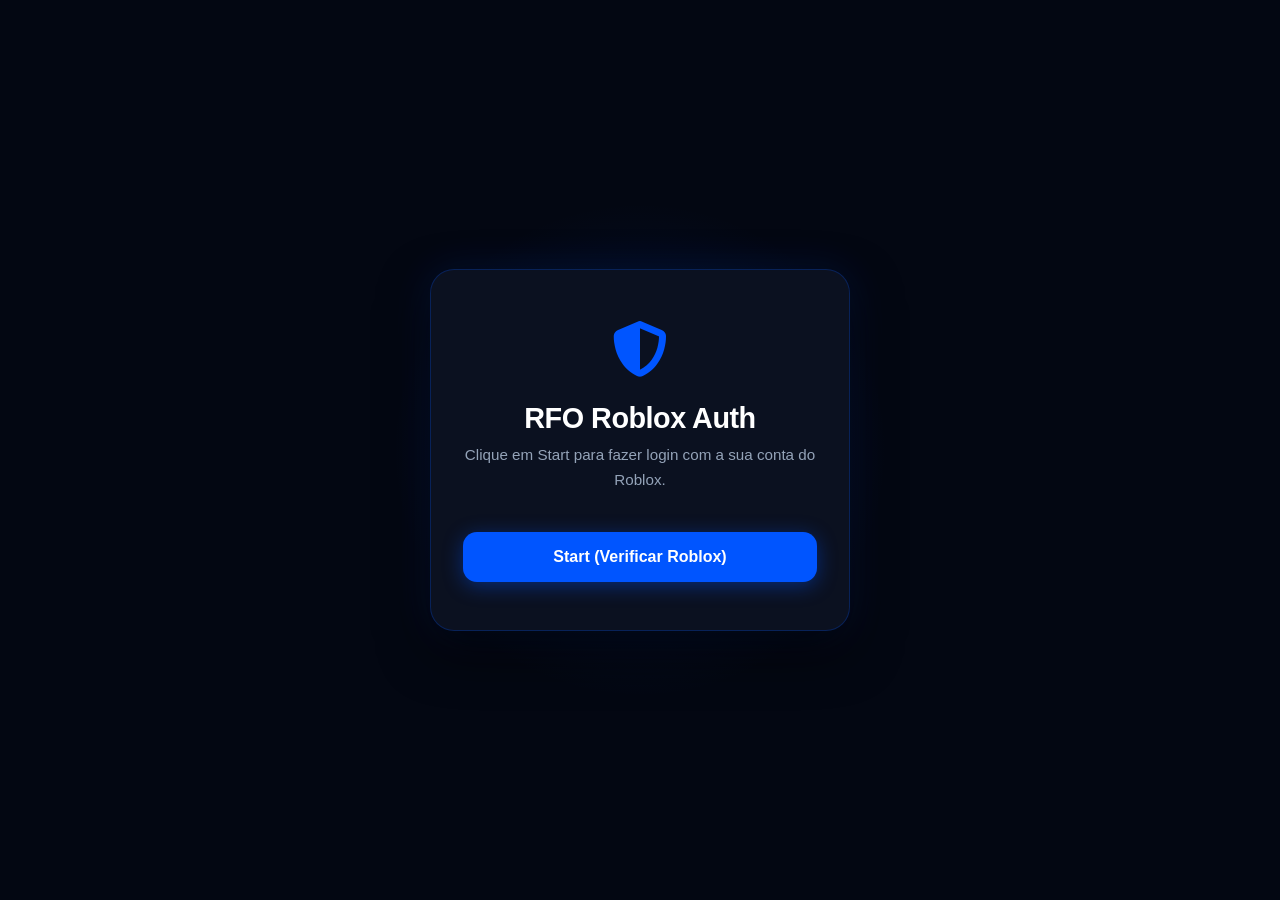
<file: index.html>
<!DOCTYPE html>
<html lang="pt-BR">
<head>
    <meta charset="UTF-8">
    <meta name="viewport" content="width=device-width, initial-scale=1.0">
    <title>Verificação Roblox - RFO</title>
    <link rel="stylesheet" href="https://cdnjs.cloudflare.com/ajax/libs/font-awesome/6.4.0/css/all.min.css">
    <style>
        :root {
            --bg-deep: #030712;
            --bg-card: #0b1120;
            --primary-blue: #0055ff;
            --accent-blue: #3b82f6;
            --text-main: #f8fafc;
            --text-muted: #94a3b8;
            --border-color: rgba(0, 85, 255, 0.25);
        }

        * {
            margin: 0;
            padding: 0;
            box-sizing: border-box;
            font-family: 'Inter', -apple-system, BlinkMacSystemFont, "Segoe UI", Roboto, sans-serif;
        }

        body {
            background-color: var(--bg-deep);
            color: var(--text-main);
            min-height: 100vh;
            display: flex;
            align-items: center;
            justify-content: center;
            padding: 1rem;
            overflow: hidden;
            position: relative;
        }

        body::before {
            content: '';
            position: absolute;
            width: 500px;
            height: 500px;
            background: radial-gradient(circle, rgba(0, 85, 255, 0.15) 0%, rgba(3, 7, 18, 0) 70%);
            top: 50%;
            left: 50%;
            transform: translate(-50%, -50%);
            z-index: -1;
            animation: pulseGlow 6s ease-in-out infinite;
        }

        @keyframes pulseGlow {
            0%, 100% { transform: translate(-50%, -50%) scale(1); opacity: 0.8; }
            50% { transform: translate(-50%, -50%) scale(1.2); opacity: 1; }
        }

        .auth-card {
            background: var(--bg-card);
            border: 1px solid var(--border-color);
            border-radius: 24px;
            padding: 3rem 2rem;
            width: 100%;
            max-width: 420px;
            text-align: center;
            box-shadow: 0 20px 50px rgba(0, 0, 0, 0.6), 0 0 40px rgba(0, 85, 255, 0.15);
            animation: fadeInCard 0.8s cubic-bezier(0.16, 1, 0.3, 1) forwards;
            backdrop-filter: blur(10px);
        }

        @keyframes fadeInCard {
            from { opacity: 0; transform: translateY(20px) scale(0.95); }
            to { opacity: 1; transform: translateY(0) scale(1); }
        }

        .logo-icon {
            font-size: 3.5rem;
            color: var(--primary-blue);
            margin-bottom: 1.2rem;
            animation: bounceIcon 3s ease-in-out infinite;
        }

        @keyframes bounceIcon {
            0%, 100% { transform: translateY(0); }
            50% { transform: translateY(-8px); }
        }

        h1 {
            font-size: 1.8rem;
            font-weight: 900;
            margin-bottom: 0.5rem;
            color: #fff;
            letter-spacing: -0.5px;
        }

        p {
            color: var(--text-muted);
            font-size: 0.95rem;
            margin-bottom: 2.5rem;
            line-height: 1.6;
        }

        .btn-start {
            display: block;
            width: 100%;
            background: var(--primary-blue);
            color: #fff;
            padding: 1rem;
            border-radius: 14px;
            text-decoration: none;
            font-weight: 700;
            font-size: 1rem;
            border: none;
            cursor: pointer;
            transition: all 0.3s cubic-bezier(0.4, 0, 0.2, 1);
            box-shadow: 0 4px 20px rgba(0, 85, 255, 0.4);
        }

        .btn-start:hover {
            background: var(--accent-blue);
            transform: translateY(-3px);
            box-shadow: 0 8px 25px rgba(0, 85, 255, 0.6);
        }
    </style>
</head>
<body>

    <div class="auth-card">
        <div class="logo-icon"><i class="fa-solid fa-shield-halved"></i></div>
        <h1>RFO Roblox Auth</h1>
        <p id="statusText">Conecte sua conta oficial do Roblox para liberar o acesso ao sistema da liga.</p>
        
        <button class="btn-start" id="startBtn" onclick="handleRobloxAuth()">Start</button>
    </div>

    <script>
        // SEU CLIENT ID DO ROBLOX INSERIDO AQUI
        const ROBLOX_CLIENT_ID = "8591019059703884174"; 
        const REDIRECT_URI = window.location.origin + window.location.pathname;

        window.addEventListener('DOMContentLoaded', () => {
            handleOAuthCallback();
            checkVerificationStatus();
        });

        function handleOAuthCallback() {
            const urlParams = new URLSearchParams(window.location.search);
            const code = urlParams.get('code');

            if (code) {
                localStorage.setItem('rfo_roblox_verified', 'true');
                localStorage.setItem('rfo_roblox_code', code);
                window.history.replaceState({}, document.title, window.location.pathname);
                window.location.href = "home.html";
            }
        }

        function checkVerificationStatus() {
            const isVerified = localStorage.getItem('rfo_roblox_verified') === 'true';
            const btn = document.getElementById('startBtn');
            const statusText = document.getElementById('statusText');

            if (isVerified) {
                statusText.innerText = "Sua conta do Roblox já está verificada! Clique em Start para entrar no painel.";
                btn.innerText = "Start (Entrar)";
            } else {
                statusText.innerText = "Clique em Start para fazer login com a sua conta do Roblox.";
                btn.innerText = "Start (Verificar Roblox)";
            }
        }

        function handleRobloxAuth() {
            const isVerified = localStorage.getItem('rfo_roblox_verified') === 'true';

            if (isVerified) {
                window.location.href = "home.html";
            } else {
                // Redirecionamento oficial para o OAuth do Roblox
                const robloxOAuthUrl = `https://apis.roblox.com/oauth/v1/authorize?client_id=${ROBLOX_CLIENT_ID}&redirect_uri=${encodeURIComponent(REDIRECT_URI)}&response_type=code&scope=openid+profile`;
                window.location.href = robloxOAuthUrl;
            }
        }
    </script>
</body>
</html>
</file>
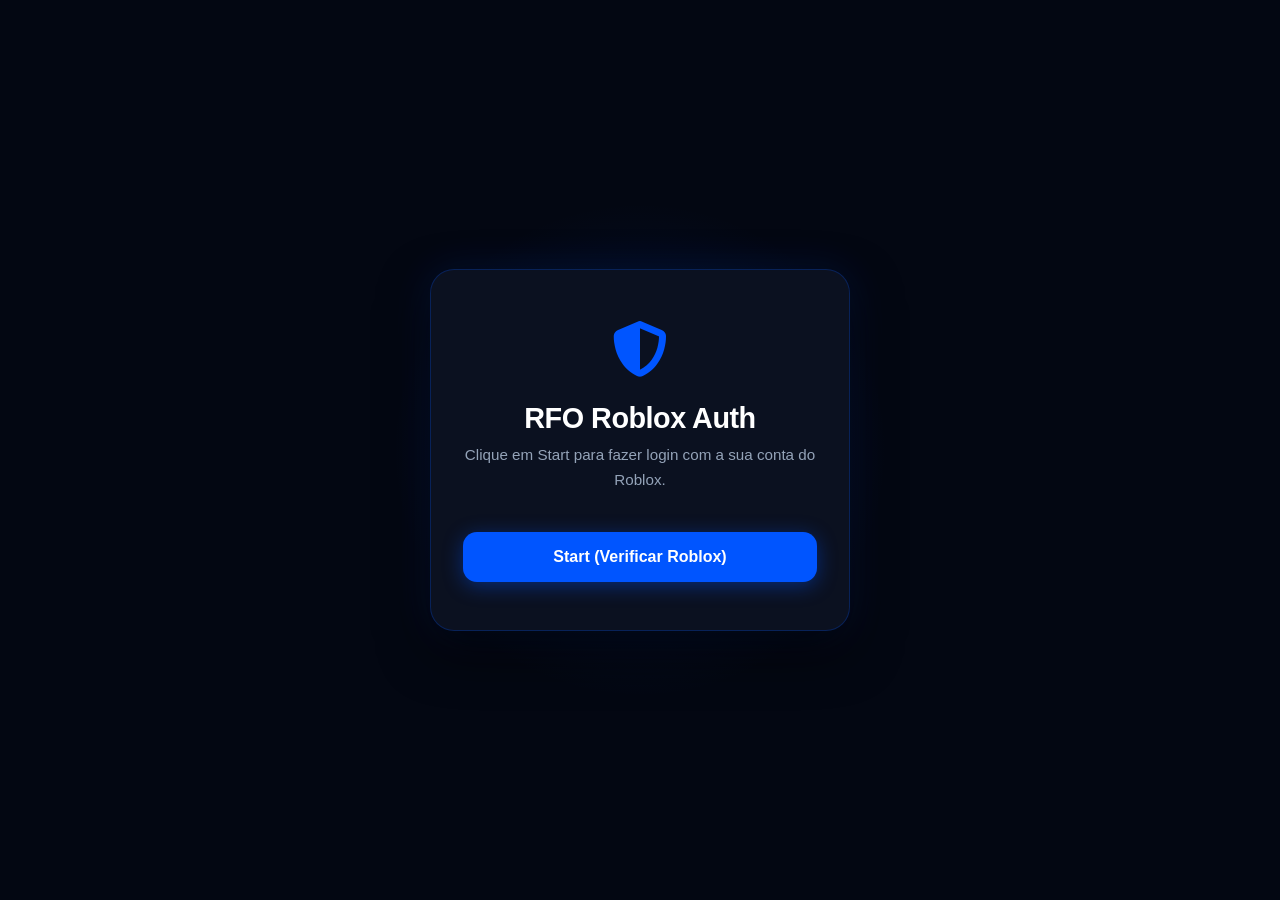
<file: admin.html>
<!DOCTYPE html>
<html lang="pt-BR">
<head>
    <meta charset="UTF-8">
    <meta name="viewport" content="width=device-width, initial-scale=1.0">
    <title>Painel Admin - RFO</title>
    <link rel="stylesheet" href="https://cdnjs.cloudflare.com/ajax/libs/font-awesome/6.4.0/css/all.min.css">
    <style>
        :root {
            --bg-deep: #030712;
            --bg-card: #0b1120;
            --primary-blue: #0055ff;
            --accent-blue: #3b82f6;
            --text-main: #f8fafc;
            --text-muted: #94a3b8;
            --border-color: rgba(0, 85, 255, 0.25);
        }

        * {
            margin: 0;
            padding: 0;
            box-sizing: border-box;
            font-family: 'Inter', -apple-system, BlinkMacSystemFont, "Segoe UI", Roboto, sans-serif;
        }

        body {
            background-color: var(--bg-deep);
            color: var(--text-main);
            min-height: 100vh;
            display: flex;
            flex-direction: column;
            animation: fadeInBody 0.4s ease-in-out;
        }

        @keyframes fadeInBody { from { opacity: 0; } to { opacity: 1; } }

        header {
            background: var(--bg-card);
            border-bottom: 1px solid var(--border-color);
            padding: 1rem 1.5rem;
            display: flex;
            justify-content: space-between;
            align-items: center;
        }

        .logo { font-size: 1.2rem; font-weight: 900; color: #fff; display: flex; align-items: center; gap: 8px; }
        .logo i { color: var(--primary-blue); }

        .btn-back {
            background: transparent;
            border: 1px solid var(--border-color);
            color: var(--text-main);
            padding: 0.5rem 0.8rem;
            border-radius: 8px;
            cursor: pointer;
            text-decoration: none;
            font-size: 0.9rem;
            transition: 0.2s;
        }
        .btn-back:hover { background: rgba(0, 85, 255, 0.15); }

        main {
            flex: 1;
            padding: 2.5rem 1.5rem;
            max-width: 750px;
            margin: 0 auto;
            width: 100%;
            display: flex;
            flex-direction: column;
            gap: 2rem;
        }

        .card {
            background: var(--bg-card);
            border: 1px solid var(--border-color);
            border-radius: 20px;
            padding: 2.5rem 2rem;
            box-shadow: 0 0 40px rgba(0, 85, 255, 0.15);
            animation: slideUp 0.5s cubic-bezier(0.16, 1, 0.3, 1) forwards;
        }

        @keyframes slideUp {
            from { opacity: 0; transform: translateY(20px); }
            to { opacity: 1; transform: translateY(0); }
        }

        h1 { font-size: 1.8rem; font-weight: 900; margin-bottom: 0.5rem; color: #fff; }
        h2 { font-size: 1.3rem; font-weight: 700; margin-bottom: 1rem; color: #fff; display: flex; align-items: center; gap: 8px; }
        p { color: var(--text-muted); font-size: 0.9rem; margin-bottom: 2rem; }

        .form-group { margin-bottom: 1.2rem; }

        label {
            display: block;
            font-size: 0.8rem;
            color: var(--text-muted);
            text-transform: uppercase;
            letter-spacing: 1px;
            margin-bottom: 0.5rem;
            font-weight: 700;
        }

        textarea {
            width: 100%;
            height: 180px;
            padding: 1rem;
            background: rgba(255, 255, 255, 0.03);
            border: 1px solid var(--border-color);
            border-radius: 10px;
            color: #fff;
            font-size: 0.85rem;
            font-family: monospace;
            resize: vertical;
            transition: 0.2s;
        }

        textarea:focus {
            outline: none;
            border-color: var(--accent-blue);
            box-shadow: 0 0 10px rgba(0, 85, 255, 0.3);
        }

        .btn-submit {
            display: block;
            width: 100%;
            background: var(--primary-blue);
            color: #fff;
            padding: 1rem;
            border-radius: 12px;
            font-weight: 700;
            font-size: 1rem;
            border: none;
            cursor: pointer;
            margin-top: 1rem;
            transition: 0.3s;
            box-shadow: 0 4px 20px rgba(0, 85, 255, 0.4);
        }

        .btn-submit:hover {
            background: var(--accent-blue);
            transform: translateY(-2px);
            box-shadow: 0 8px 25px rgba(0, 85, 255, 0.6);
        }

        .manage-list {
            display: flex;
            flex-direction: column;
            gap: 0.8rem;
        }

        .manage-item {
            background: rgba(255, 255, 255, 0.02);
            border: 1px solid var(--border-color);
            padding: 1rem;
            border-radius: 12px;
            display: flex;
            justify-content: space-between;
            align-items: center;
        }

        .match-info b { color: #fff; font-size: 0.95rem; }
        .match-info span { display: block; font-size: 0.8rem; color: var(--text-muted); margin-top: 2px; }

        .btn-delete {
            background: rgba(239, 68, 68, 0.15);
            color: #ef4444;
            border: 1px solid rgba(239, 68, 68, 0.3);
            padding: 0.5rem 0.8rem;
            border-radius: 8px;
            cursor: pointer;
            font-weight: 600;
            font-size: 0.85rem;
            transition: 0.2s;
        }

        .btn-delete:hover { background: #ef4444; color: #fff; }
    </style>
</head>
<body>

    <header>
        <div class="logo"><i class="fa-solid fa-lock"></i> RFO Admin</div>
        <a href="home.html" class="btn-back"><i class="fa-solid fa-arrow-left"></i> Voltar</a>
    </header>

    <main>
        <div class="card">
            <h1>Importar Modelo do Discord</h1>
            <p>Cole o modelo completo. Agora o parser captura os times com precisão direta.</p>

            <div class="form-group">
                <label>Modelo Bruto (Texto do Discord)</label>
                <textarea id="discordModelInput" placeholder="> # <:RFO:123> **RFO GW3**&#10;<:PL2:123> | R3 | <:CHE:123> CHE ⚔️ LIV <:LIV:123> <t:1787695200:F>"></textarea>
            </div>

            <button class="btn-submit" onclick="importDiscordModel()">Processar e Importar Partidas</button>
        </div>

        <div class="card">
            <h2><i class="fa-solid fa-pen-to-square"></i> Partidas Cadastradas</h2>
            <p>Visualize ou remova partidas já importadas.</p>
            <div class="manage-list" id="manageMatchesList"></div>
        </div>
    </main>

    <script>
        window.addEventListener('DOMContentLoaded', () => {
            if (localStorage.getItem('rfo_roblox_verified') !== 'true') {
                window.location.href = "index.html";
                return;
            }
            renderManageList();
        });

        function cleanString(str) {
            // Remove emojis customizados do Discord (<:NOME:ID>)
            let cleaned = str.replace(/<:[a-zA-Z0-9_]+:\d+>/g, '');
            // Deixa apenas letras maiúsculas
            cleaned = cleaned.replace(/[^a-zA-Z]/g, '').toUpperCase();
            return cleaned;
        }

        function importDiscordModel() {
            const rawText = document.getElementById('discordModelInput').value;
            if (!rawText.trim()) {
                alert("Cole o modelo do Discord na caixa de texto!");
                return;
            }

            const lines = rawText.split('\n');
            let currentLeague = "RFO Geral";
            let importedCount = 0;

            let matches = JSON.parse(localStorage.getItem('rfo_matches')) || [];

            for (let line of lines) {
                line = line.trim();
                if (!line) continue;

                // 1. Identifica o campeonato (ex: **RFO GW3**)
                if (line.includes('**')) {
                    const matchLeagueName = line.match(/\*\*(.*?)\*\*/);
                    if (matchLeagueName && matchLeagueName[1]) {
                        currentLeague = matchLeagueName[1].trim();
                        continue;
                    }
                }

                // 2. Se a linha contém a espada ⚔️, é uma partida
                if (line.includes('⚔️')) {
                    // Extrai o Round (ex: R3, R1)
                    const roundMatch = line.match(/\|\s*([A-Za-z0-9]+)\s*\|/);
                    let round = roundMatch ? roundMatch[1].trim() : "R1";

                    // Extrai o Timestamp (<t:NUMEROS:F>)
                    const timeMatch = line.match(/<t:(\d+):[A-Za-z]>/);
                    const timestamp = timeMatch ? timeMatch[1] : "0";

                    // Divide a linha exatamente pelo ⚔️
                    const parts = line.split('⚔️');
                    if (parts.length >= 2) {
                        let leftSide = parts[0]; // Ex: "<:PL2:123> | R3 | <:CHE:123> CHE "
                        let rightSide = parts[1]; // Ex: " LIV <:LIV:123> <t:1787695200:F>"

                        // Pega todas as palavras/blocos de letras válidas do lado esquerdo
                        // O time da casa costuma ser a última palavra em texto puro antes da espada
                        let leftCleaned = leftSide.replace(/<:[a-zA-Z0-9_]+:\d+>/g, ' ')
                                                  .replace(/\|[^|]+\|/g, ' ') // remove o round "| R3 |"
                                                  .replace(/[^a-zA-Z]/g, ' ')
                                                  .trim()
                                                  .split(/\s+/);
                        
                        let homeTeam = leftCleaned.filter(w => w.length >= 2).pop() || "TIM";

                        // Pega o lado direito e extrai a primeira palavra válida (time visitante)
                        let rightCleaned = rightSide.replace(/<:[a-zA-Z0-9_]+:\d+>/g, ' ')
                                                    .replace(/<t:.*?>/g, ' ') // remove o timestamp
                                                    .replace(/[^a-zA-Z]/g, ' ')
                                                    .trim()
                                                    .split(/\s+/);

                        let awayTeam = rightCleaned.filter(w => w.length >= 2).shift() || "TIM";

                        matches.push({
                            league: currentLeague,
                            round: round,
                            home: homeTeam,
                            away: awayTeam,
                            timestamp: timestamp
                        });
                        importedCount++;
                    }
                }
            }

            if (importedCount > 0) {
                localStorage.setItem('rfo_matches', JSON.stringify(matches));
                alert(`Sucesso! ${importedCount} partidas importadas com os times corretos.`);
                document.getElementById('discordModelInput').value = "";
                renderManageList();
            } else {
                alert("Não foi possível extrair os times. Verifique se a linha possui o formato com '⚔️'.");
            }
        }

        function renderManageList() {
            const listContainer = document.getElementById('manageMatchesList');
            let matches = JSON.parse(localStorage.getItem('rfo_matches')) || [];

            if (matches.length === 0) {
                listContainer.innerHTML = `<p style="color: var(--text-muted); text-align: center; margin: 0;">Nenhuma partida cadastrada.</p>`;
                return;
            }

            listContainer.innerHTML = "";
            matches.forEach((match, index) => {
                const item = document.createElement('div');
                item.className = 'manage-item';
                item.innerHTML = `
                    <div class="match-info">
                        <b>[${match.league}] ${match.round} - ${match.home} x ${match.away}</b>
                        <span>Timestamp: &lt;t:${match.timestamp}:F&gt;</span>
                    </div>
                    <button class="btn-delete" onclick="deleteMatch(${index})"><i class="fa-solid fa-trash"></i> Excluir</button>
                `;
                listContainer.appendChild(item);
            });
        }

        function deleteMatch(index) {
            let matches = JSON.parse(localStorage.getItem('rfo_matches')) || [];
            matches.splice(index, 1);
            localStorage.setItem('rfo_matches', JSON.stringify(matches));
            renderManageList();
        }
    </script>
</body>
</html>
</file>
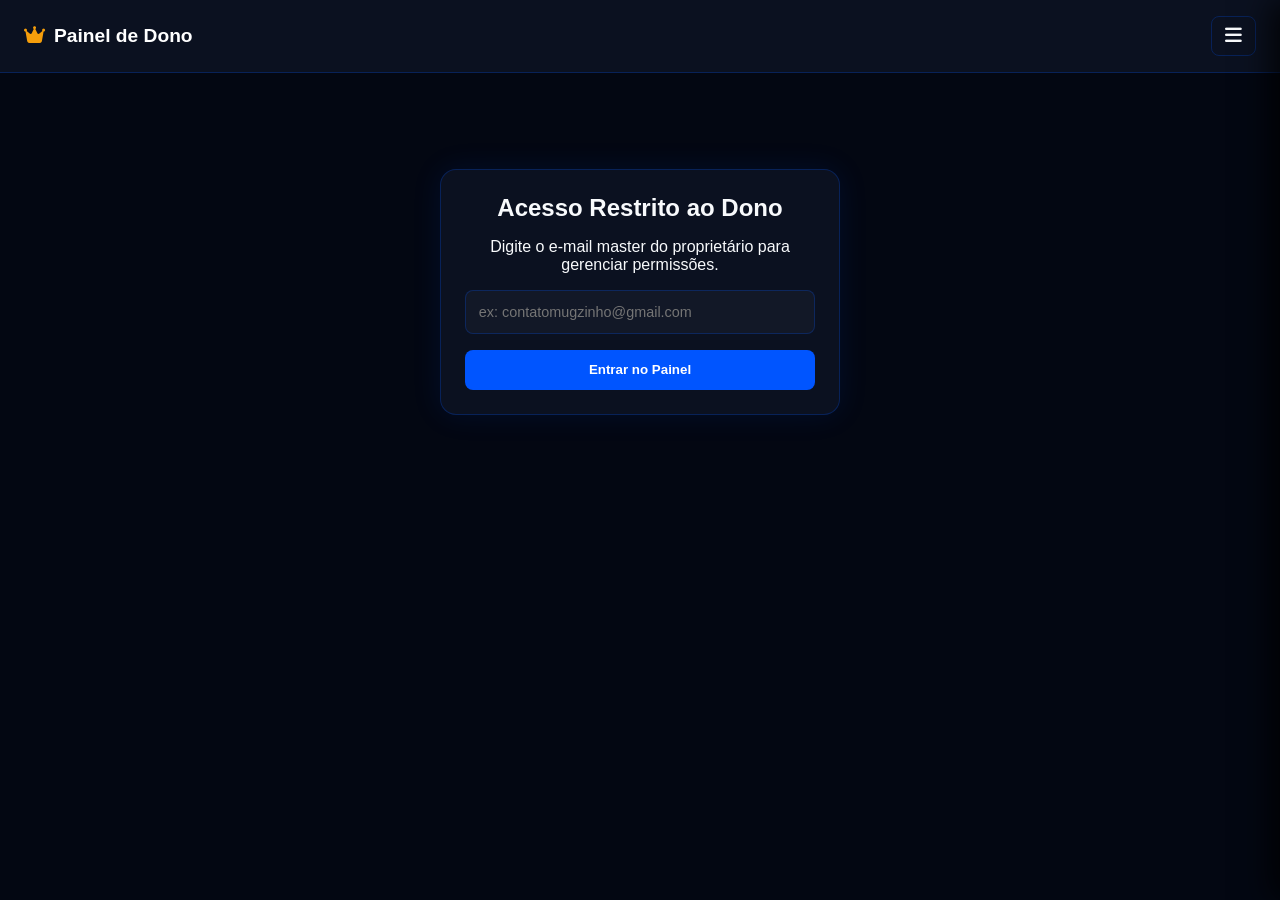
<file: dono.html>
<!DOCTYPE html>
<html lang="pt-BR">
<head>
    <meta charset="UTF-8">
    <meta name="viewport" content="width=device-width, initial-scale=1.0">
    <title>Painel de Dono - RFO</title>
    <link rel="stylesheet" href="https://cdnjs.cloudflare.com/ajax/libs/font-awesome/6.4.0/css/all.min.css">
    <style>
        :root {
            --bg-deep: #030712;
            --bg-card: #0b1120;
            --primary-blue: #0055ff;
            --accent-blue: #3b82f6;
            --text-main: #f8fafc;
            --text-muted: #94a3b8;
            --danger-red: #ef4444;
            --success-green: #10b981;
            --border-color: rgba(0, 85, 255, 0.25);
        }

        * {
            margin: 0;
            padding: 0;
            box-sizing: border-box;
            font-family: 'Inter', -apple-system, BlinkMacSystemFont, "Segoe UI", Roboto, sans-serif;
        }

        body {
            background-color: var(--bg-deep);
            color: var(--text-main);
            min-height: 100vh;
            display: flex;
            flex-direction: column;
        }

        header {
            background: var(--bg-card);
            border-bottom: 1px solid var(--border-color);
            padding: 1rem 1.5rem;
            display: flex;
            justify-content: space-between;
            align-items: center;
            position: sticky;
            top: 0;
            z-index: 100;
        }

        .logo {
            font-size: 1.2rem;
            font-weight: 900;
            color: #fff;
            display: flex;
            align-items: center;
            gap: 8px;
        }

        .logo i { color: #f59e0b; }

        .menu-btn {
            background: transparent;
            border: 1px solid var(--border-color);
            color: var(--text-main);
            font-size: 1.2rem;
            padding: 0.5rem 0.8rem;
            border-radius: 8px;
            cursor: pointer;
        }

        .sidebar {
            position: fixed;
            top: 0;
            right: -280px;
            width: 280px;
            height: 100%;
            background: var(--bg-card);
            border-left: 1px solid var(--border-color);
            z-index: 1000;
            transition: right 0.3s ease;
            display: flex;
            flex-direction: column;
            padding: 1.5rem;
            box-shadow: -10px 0 30px rgba(0, 0, 0, 0.8);
        }

        .sidebar.active { right: 0; }

        .sidebar-header {
            display: flex;
            justify-content: space-between;
            align-items: center;
            margin-bottom: 2rem;
            border-bottom: 1px solid rgba(255, 255, 255, 0.05);
            padding-bottom: 1rem;
        }

        .close-sidebar {
            background: transparent;
            border: none;
            color: var(--text-muted);
            font-size: 1.2rem;
            cursor: pointer;
        }

        .sidebar-nav {
            display: flex;
            flex-direction: column;
            gap: 0.8rem;
        }

        .sidebar-nav a {
            color: var(--text-main);
            text-decoration: none;
            padding: 0.8rem 1rem;
            border-radius: 8px;
            font-weight: 600;
            font-size: 0.95rem;
            display: flex;
            align-items: center;
            gap: 12px;
            background: rgba(255, 255, 255, 0.02);
            border: 1px solid rgba(255, 255, 255, 0.03);
        }

        .sidebar-nav a:hover {
            background: rgba(0, 85, 255, 0.15);
            color: var(--accent-blue);
        }

        .overlay {
            position: fixed;
            top: 0;
            left: 0;
            width: 100%;
            height: 100%;
            background: rgba(0, 0, 0, 0.6);
            backdrop-filter: blur(3px);
            z-index: 900;
            display: none;
        }

        .overlay.active { display: block; }

        main {
            flex: 1;
            padding: 2rem 1.5rem;
            max-width: 800px;
            margin: 0 auto;
            width: 100%;
        }

        h1 {
            font-size: 1.8rem;
            font-weight: 900;
            margin-bottom: 0.3rem;
            color: #fff;
        }

        .section-desc {
            color: var(--text-muted);
            font-size: 0.9rem;
            margin-bottom: 1.5rem;
        }

        .card {
            background: var(--bg-card);
            border: 1px solid var(--border-color);
            border-radius: 16px;
            padding: 1.5rem;
            margin-bottom: 1.5rem;
            box-shadow: 0 0 30px rgba(0, 85, 255, 0.1);
        }

        .form-group {
            margin-bottom: 1rem;
        }

        label {
            display: block;
            font-size: 0.8rem;
            color: var(--text-muted);
            text-transform: uppercase;
            letter-spacing: 1px;
            margin-bottom: 0.5rem;
            font-weight: 700;
        }

        input, select {
            width: 100%;
            padding: 0.8rem;
            background: rgba(255, 255, 255, 0.03);
            border: 1px solid var(--border-color);
            border-radius: 8px;
            color: #fff;
            font-size: 0.9rem;
        }

        input:focus, select:focus {
            outline: none;
            border-color: var(--accent-blue);
        }

        .btn {
            background: var(--primary-blue);
            color: #fff;
            border: none;
            padding: 0.8rem 1.5rem;
            border-radius: 8px;
            font-weight: 700;
            cursor: pointer;
            transition: 0.2s;
            width: 100%;
        }

        .btn:hover { background: var(--accent-blue); }

        .btn-danger {
            background: var(--danger-red);
        }
        .btn-danger:hover { opacity: 0.8; }

        table {
            width: 100%;
            border-collapse: collapse;
            margin-top: 1rem;
        }

        th, td {
            padding: 12px;
            font-size: 0.85rem;
            border-bottom: 1px solid rgba(255, 255, 255, 0.05);
            text-align: left;
        }

        th {
            color: var(--text-muted);
            text-transform: uppercase;
            font-size: 0.7rem;
            letter-spacing: 1px;
        }

        .auth-container {
            max-width: 400px;
            margin: 4rem auto;
            text-align: center;
        }
    </style>
</head>
<body>

    <header>
        <div class="logo"><i class="fa-solid fa-crown"></i> Painel de Dono</div>
        <button class="menu-btn" onclick="toggleMenu()"><i class="fa-solid fa-bars"></i></button>
    </header>

    <div class="overlay" id="overlay" onclick="toggleMenu()"></div>
    <div class="sidebar" id="sidebar">
        <div class="sidebar-header">
            <h3>Menu RFO</h3>
            <button class="close-sidebar" onclick="toggleMenu()"><i class="fa-solid fa-xmark"></i></button>
        </div>
        <div class="sidebar-nav">
            <a href="index.html"><i class="fa-solid fa-house"></i> Início</a>
            <a href="matches.html"><i class="fa-solid fa-futbol"></i> Partidas</a>
            <a href="transmissoes.html"><i class="fa-solid fa-video"></i> Transmissões</a>
            <a href="admin.html"><i class="fa-solid fa-lock"></i> Painel Admin</a>
            <a href="dono.html"><i class="fa-solid fa-crown"></i> Painel de Dono</a>
        </div>
    </div>

    <main id="mainContent">
        <!-- Tela de Login do Dono -->
        <div id="loginScreen" class="auth-container card">
            <h2>Acesso Restrito ao Dono</h2>
            <p style="margin: 1rem 0;">Digite o e-mail master do proprietário para gerenciar permissões.</p>
            <div class="form-group">
                <input type="email" id="ownerEmailInput" placeholder="ex: contatomugzinho@gmail.com">
            </div>
            <button class="btn" onclick="loginOwner()">Entrar no Painel</button>
        </div>

        <!-- Painel de Gerenciamento (Oculto até autenticar) -->
        <div id="dashboardScreen" style="display: none;">
            <h1>Gerenciamento de Equipe</h1>
            <p class="section-desc">Adicione e remova permissões de acesso por e-mail para Administradores, Moderadores, Juízes e Media Team.</p>

            <div class="card">
                <h3 style="margin-bottom: 1rem;">Adicionar Nova Permissão</h3>
                <div class="form-group">
                    <label>E-mail do Usuário</label>
                    <input type="email" id="newUserEmail" placeholder="usuario@email.com">
                </div>
                <div class="form-group">
                    <label>Cargo / Permissão</label>
                    <select id="newUserRole">
                        <option value="Administrador">Administrador</option>
                        <option value="Media Team">Media Team</option>
                        <option value="Juiz">Juiz</option>
                    </select>
                </div>
                <button class="btn" onclick="addStaff()">Conceder Acesso</button>
            </div>

            <div class="card">
                <h3 style="margin-bottom: 1rem;">Membros Autorizados</h3>
                <table>
                    <thead>
                        <tr>
                            <th>E-mail</th>
                            <th>Cargo</th>
                            <th>Ação</th>
                        </tr>
                    </thead>
                    <tbody id="staffTableBody">
                        <!-- Preenchido via JS -->
                    </tbody>
                </table>
            </div>
            <button class="btn btn-danger" onclick="logoutOwner()" style="margin-top: 1rem;">Sair do Painel de Dono</button>
        </div>
    </main>

    <script>
        function toggleMenu() {
            document.getElementById('sidebar').classList.toggle('active');
            document.getElementById('overlay').classList.toggle('active');
        }

        const MASTER_EMAIL = "contatomugzinho@gmail.com";

        window.addEventListener('DOMContentLoaded', () => {
            if (localStorage.getItem('rfo_owner_logged') === 'true') {
                showDashboard();
            }
        });

        function loginOwner() {
            const email = document.getElementById('ownerEmailInput').value.trim().toLowerCase();
            if (email === MASTER_EMAIL) {
                localStorage.setItem('rfo_owner_logged', 'true');
                showDashboard();
            } else {
                alert("Acesso negado! Este e-mail não possui privilégios de Dono.");
            }
        }

        function logoutOwner() {
            localStorage.removeItem('rfo_owner_logged');
            document.getElementById('dashboardScreen').style.display = 'none';
            document.getElementById('loginScreen').style.display = 'block';
        }

        function showDashboard() {
            document.getElementById('loginScreen').style.display = 'none';
            document.getElementById('dashboardScreen').style.display = 'block';
            loadStaffList();
        }

        function getStaffList() {
            return JSON.parse(localStorage.getItem('rfo_staff')) || [
                { email: MASTER_EMAIL, role: "Dono" }
            ];
        }

        function loadStaffList() {
            const tbody = document.getElementById('staffTableBody');
            const staff = getStaffList();
            tbody.innerHTML = "";

            staff.forEach((member, index) => {
                let deleteBtn = member.email === MASTER_EMAIL ? 
                    `<span style="color:var(--text-muted); font-size:0.75rem;">Imune</span>` : 
                    `<button class="btn btn-danger" style="padding: 0.3rem 0.6rem; font-size: 0.75rem; width: auto;" onclick="removeStaff(${index})">Remover</button>`;

                tbody.innerHTML += `
                    <tr>
                        <td><b>${member.email}</b></td>
                        <td><span style="color:var(--accent-blue); font-weight:700;">${member.role}</span></td>
                        <td>${deleteBtn}</td>
                    </tr>
                `;
            });
        }

        function addStaff() {
            const email = document.getElementById('newUserEmail').value.trim().toLowerCase();
            const role = document.getElementById('newUserRole').value;

            if (!email) {
                alert("Digite um e-mail válido!");
                return;
            }

            let staff = getStaffList();
            if (staff.some(s => s.email === email)) {
                alert("Este e-mail já está cadastrado!");
                return;
            }

            staff.push({ email, role });
            localStorage.setItem('rfo_staff', JSON.stringify(staff));
            document.getElementById('newUserEmail').value = "";
            loadStaffList();
            alert("Acesso concedido com sucesso!");
        }

        function removeStaff(index) {
            let staff = getStaffList();
            staff.splice(index, 1);
            localStorage.setItem('rfo_staff', JSON.stringify(staff));
            loadStaffList();
        }
    </script>
</body>
</html>
</file>
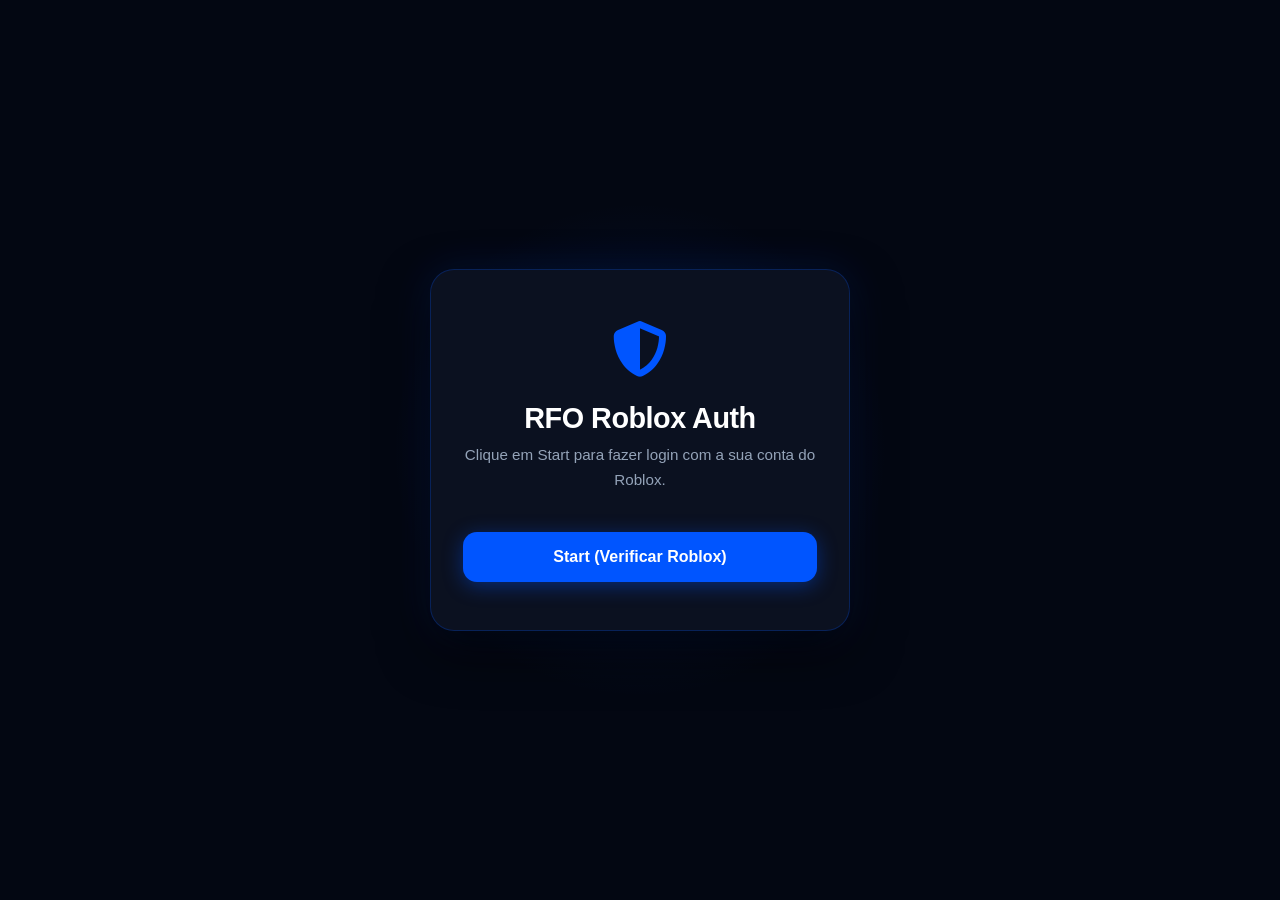
<file: home.html>
<!DOCTYPE html>
<html lang="pt-BR">
<head>
    <meta charset="UTF-8">
    <meta name="viewport" content="width=device-width, initial-scale=1.0">
    <title>Início - RFO</title>
    <link rel="stylesheet" href="https://cdnjs.cloudflare.com/ajax/libs/font-awesome/6.4.0/css/all.min.css">
    <style>
        :root {
            --bg-deep: #030712;
            --bg-card: #0b1120;
            --primary-blue: #0055ff;
            --accent-blue: #3b82f6;
            --text-main: #f8fafc;
            --text-muted: #94a3b8;
            --border-color: rgba(0, 85, 255, 0.25);
        }

        * {
            margin: 0;
            padding: 0;
            box-sizing: border-box;
            font-family: 'Inter', -apple-system, BlinkMacSystemFont, "Segoe UI", Roboto, sans-serif;
        }

        body {
            background-color: var(--bg-deep);
            color: var(--text-main);
            min-height: 100vh;
            display: flex;
            flex-direction: column;
            animation: fadeInBody 0.5s ease-in-out;
        }

        @keyframes fadeInBody { from { opacity: 0; } to { opacity: 1; } }

        header {
            background: var(--bg-card);
            border-bottom: 1px solid var(--border-color);
            padding: 1rem 1.5rem;
            display: flex;
            justify-content: space-between;
            align-items: center;
            position: sticky;
            top: 0;
            z-index: 100;
            backdrop-filter: blur(10px);
        }

        .logo { font-size: 1.2rem; font-weight: 900; color: #fff; display: flex; align-items: center; gap: 8px; }
        .logo i { color: var(--primary-blue); }

        .menu-btn {
            background: transparent;
            border: 1px solid var(--border-color);
            color: var(--text-main);
            font-size: 1.2rem;
            padding: 0.5rem 0.8rem;
            border-radius: 8px;
            cursor: pointer;
            transition: all 0.2s ease;
        }

        .menu-btn:hover { background: rgba(0, 85, 255, 0.15); transform: scale(1.05); }

        .sidebar {
            position: fixed;
            top: 0;
            right: -300px;
            width: 300px;
            height: 100%;
            background: var(--bg-card);
            border-left: 1px solid var(--border-color);
            z-index: 1000;
            transition: right 0.4s cubic-bezier(0.16, 1, 0.3, 1);
            display: flex;
            flex-direction: column;
            padding: 1.5rem;
            box-shadow: -15px 0 40px rgba(0, 0, 0, 0.8);
        }

        .sidebar.active { right: 0; }

        .sidebar-header {
            display: flex;
            justify-content: space-between;
            align-items: center;
            margin-bottom: 2rem;
            border-bottom: 1px solid rgba(255, 255, 255, 0.05);
            padding-bottom: 1rem;
        }

        .close-sidebar { background: transparent; border: none; color: var(--text-muted); font-size: 1.2rem; cursor: pointer; }
        .close-sidebar:hover { color: #fff; }

        .sidebar-nav { display: flex; flex-direction: column; gap: 0.8rem; }

        .sidebar-nav a {
            color: var(--text-main);
            text-decoration: none;
            padding: 0.9rem 1rem;
            border-radius: 10px;
            font-weight: 600;
            font-size: 0.95rem;
            display: flex;
            align-items: center;
            gap: 12px;
            background: rgba(255, 255, 255, 0.02);
            border: 1px solid rgba(255, 255, 255, 0.03);
            transition: all 0.2s ease;
        }

        .sidebar-nav a:hover {
            background: rgba(0, 85, 255, 0.15);
            color: var(--accent-blue);
            border-color: var(--border-color);
            transform: translateX(4px);
        }

        .overlay {
            position: fixed;
            top: 0; left: 0; width: 100%; height: 100%;
            background: rgba(0, 0, 0, 0.6);
            backdrop-filter: blur(4px);
            z-index: 900;
            display: none;
            opacity: 0;
            transition: opacity 0.3s ease;
        }
        .overlay.active { display: block; opacity: 1; }

        main {
            flex: 1;
            padding: 2.5rem 1.5rem;
            max-width: 800px;
            margin: 0 auto;
            width: 100%;
            text-align: center;
        }

        .hero {
            background: var(--bg-card);
            border: 1px solid var(--border-color);
            border-radius: 24px;
            padding: 3.5rem 2rem;
            box-shadow: 0 0 50px rgba(0, 85, 255, 0.12);
            animation: slideUp 0.6s cubic-bezier(0.16, 1, 0.3, 1) forwards;
        }

        @keyframes slideUp {
            from { opacity: 0; transform: translateY(20px); }
            to { opacity: 1; transform: translateY(0); }
        }

        h1 { font-size: 2.2rem; font-weight: 900; margin-bottom: 1rem; color: #ffffff; }
        p { color: var(--text-muted); font-size: 1rem; margin-bottom: 2rem; line-height: 1.6; }

        .btn-primary {
            display: inline-block;
            background: var(--primary-blue);
            color: #fff;
            padding: 0.9rem 2.2rem;
            border-radius: 12px;
            text-decoration: none;
            font-weight: 700;
            font-size: 0.95rem;
            transition: all 0.3s ease;
            box-shadow: 0 4px 20px rgba(0, 85, 255, 0.4);
        }
        .btn-primary:hover { background: var(--accent-blue); transform: translateY(-3px); }

        .user-badge {
            margin-top: 1.5rem;
            display: inline-block;
            padding: 0.4rem 1rem;
            background: rgba(0, 85, 255, 0.1);
            border: 1px solid var(--border-color);
            border-radius: 20px;
            font-size: 0.85rem;
            color: var(--accent-blue);
        }
    </style>
</head>
<body>

    <header>
        <div class="logo"><i class="fa-solid fa-shield-halved"></i> RFO Hub</div>
        <button class="menu-btn" onclick="toggleMenu()"><i class="fa-solid fa-bars"></i></button>
    </header>

    <div class="overlay" id="overlay" onclick="toggleMenu()"></div>
    <div class="sidebar" id="sidebar">
        <div class="sidebar-header">
            <h3>Menu RFO</h3>
            <button class="close-sidebar" onclick="toggleMenu()"><i class="fa-solid fa-xmark"></i></button>
        </div>
        <div class="sidebar-nav">
            <a href="home.html"><i class="fa-solid fa-house"></i> Início</a>
            <a href="matches.html"><i class="fa-solid fa-futbol"></i> Partidas</a>
            <a href="transmissoes.html"><i class="fa-solid fa-video"></i> Transmissões</a>
            
            <!-- Painéis liberados automaticamente -->
            <a href="admin.html"><i class="fa-solid fa-lock"></i> Painel Admin</a>
            <a href="dono.html"><i class="fa-solid fa-crown"></i> Painel de Dono</a>
            
            <a href="#" onclick="logoutUser()" style="color: #ef4444; border-color: rgba(239, 68, 68, 0.2); margin-top: 1rem;"><i class="fa-solid fa-right-from-bracket"></i> Sair</a>
        </div>
    </div>

    <main>
        <div class="hero">
            <h1>Painel Principal RFO</h1>
            <p>Conta verificada com sucesso via Roblox! Navegue pelas opções para acompanhar as partidas ou acessar os painéis de administração.</p>
            <a href="matches.html" class="btn-primary">Ver Partidas da Rodada</a>
            <div class="user-badge">Status: Conectado via Roblox</div>
        </div>
    </main>

    <script>
        function toggleMenu() {
            document.getElementById('sidebar').classList.toggle('active');
            document.getElementById('overlay').classList.toggle('active');
        }

        window.addEventListener('DOMContentLoaded', () => {
            if (localStorage.getItem('rfo_roblox_verified') !== 'true') {
                window.location.href = "index.html";
            }
        });

        function logoutUser() {
            localStorage.clear();
            window.location.href = "index.html";
        }
    </script>
</body>
</html>
</file>
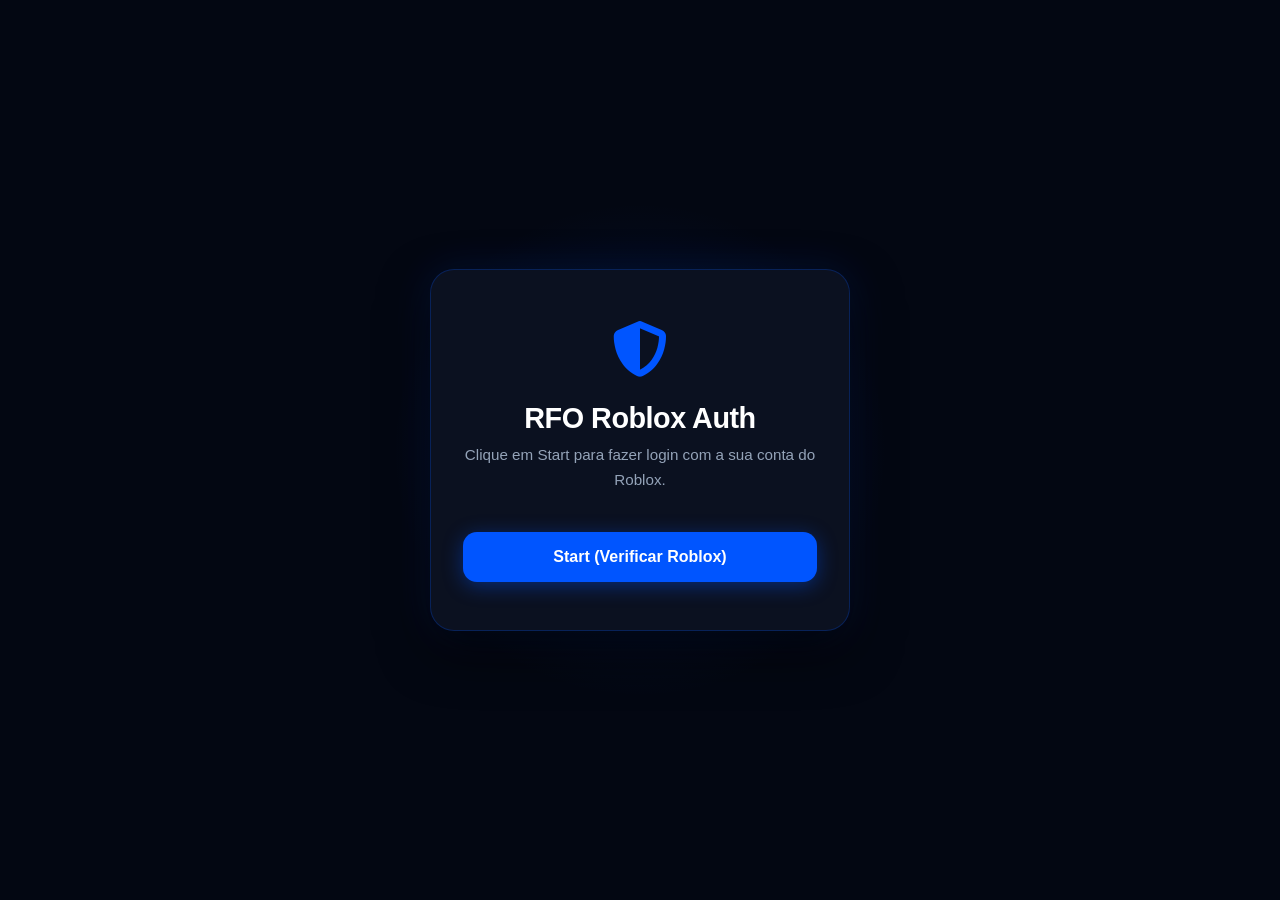
<file: matches.html>
<!DOCTYPE html>
<html lang="pt-BR">
<head>
    <meta charset="UTF-8">
    <meta name="viewport" content="width=device-width, initial-scale=1.0">
    <title>Partidas - RFO</title>
    <link rel="stylesheet" href="https://cdnjs.cloudflare.com/ajax/libs/font-awesome/6.4.0/css/all.min.css">
    <style>
        :root {
            --bg-deep: #030712;
            --bg-card: #0b1120;
            --primary-blue: #0055ff;
            --accent-blue: #3b82f6;
            --text-main: #f8fafc;
            --text-muted: #94a3b8;
            --border-color: rgba(0, 85, 255, 0.25);
        }

        * {
            margin: 0;
            padding: 0;
            box-sizing: border-box;
            font-family: 'Inter', -apple-system, BlinkMacSystemFont, "Segoe UI", Roboto, sans-serif;
        }

        body {
            background-color: var(--bg-deep);
            color: var(--text-main);
            min-height: 100vh;
            display: flex;
            flex-direction: column;
            animation: fadeInBody 0.4s ease-in-out;
        }

        @keyframes fadeInBody { from { opacity: 0; } to { opacity: 1; } }

        header {
            background: var(--bg-card);
            border-bottom: 1px solid var(--border-color);
            padding: 1rem 1.5rem;
            display: flex;
            justify-content: space-between;
            align-items: center;
        }

        .logo { font-size: 1.2rem; font-weight: 900; color: #fff; display: flex; align-items: center; gap: 8px; }
        .logo i { color: var(--primary-blue); }

        .menu-btn {
            background: transparent;
            border: 1px solid var(--border-color);
            color: var(--text-main);
            font-size: 1.2rem;
            padding: 0.5rem 0.8rem;
            border-radius: 8px;
            cursor: pointer;
        }

        main {
            flex: 1;
            padding: 2rem 1.5rem;
            max-width: 800px;
            margin: 0 auto;
            width: 100%;
        }

        h1 { font-size: 1.8rem; font-weight: 900; margin-bottom: 0.5rem; color: #fff; }
        p { color: var(--text-muted); margin-bottom: 2rem; }

        .match-card {
            background: var(--bg-card);
            border: 1px solid var(--border-color);
            border-radius: 16px;
            padding: 1.5rem;
            margin-bottom: 1rem;
            display: flex;
            justify-content: space-between;
            align-items: center;
            box-shadow: 0 4px 20px rgba(0, 85, 255, 0.08);
            transition: transform 0.2s ease;
        }

        .match-card:hover { transform: translateY(-2px); }

        .teams { font-weight: 700; font-size: 1.1rem; color: #fff; }
        .category { font-size: 0.8rem; color: var(--accent-blue); text-transform: uppercase; letter-spacing: 1px; margin-bottom: 4px; }
    </style>
</head>
<body>

    <header>
        <div class="logo"><i class="fa-solid fa-futbol"></i> RFO Partidas</div>
        <a href="home.html" class="menu-btn"><i class="fa-solid fa-arrow-left"></i> Voltar</a>
    </header>

    <main>
        <h1>Partidas da Liga</h1>
        <p>Confira os confrontos agendados e em andamento.</p>

        <div id="matchesContainer">
            <!-- As partidas serão carregadas dinamicamente aqui -->
        </div>
    </main>

    <script>
        window.addEventListener('DOMContentLoaded', () => {
            if (localStorage.getItem('rfo_roblox_verified') !== 'true') {
                window.location.href = "index.html";
                return;
            }

            loadMatches();
        });

        function loadMatches() {
            const container = document.getElementById('matchesContainer');
            let matches = JSON.parse(localStorage.getItem('rfo_matches')) || [];

            if (matches.length === 0) {
                container.innerHTML = `<p style="text-align:center; color:var(--text-muted);">Nenhuma partida cadastrada no momento.</p>`;
                return;
            }

            container.innerHTML = "";
            matches.forEach(m => {
                container.innerHTML += `
                    <div class="match-card">
                        <div>
                            <div class="category">${m.category}</div>
                            <div class="teams">${m.home} vs ${m.away}</div>
                        </div>
                        <div style="font-size: 0.85rem; padding: 0.4rem 0.8rem; background: rgba(0,85,255,0.1); border-radius: 8px; color: var(--accent-blue);">
                            ${m.status || 'Agendado'}
                        </div>
                    </div>
                `;
            });
        }
    </script>
</body>
</html>
</file>
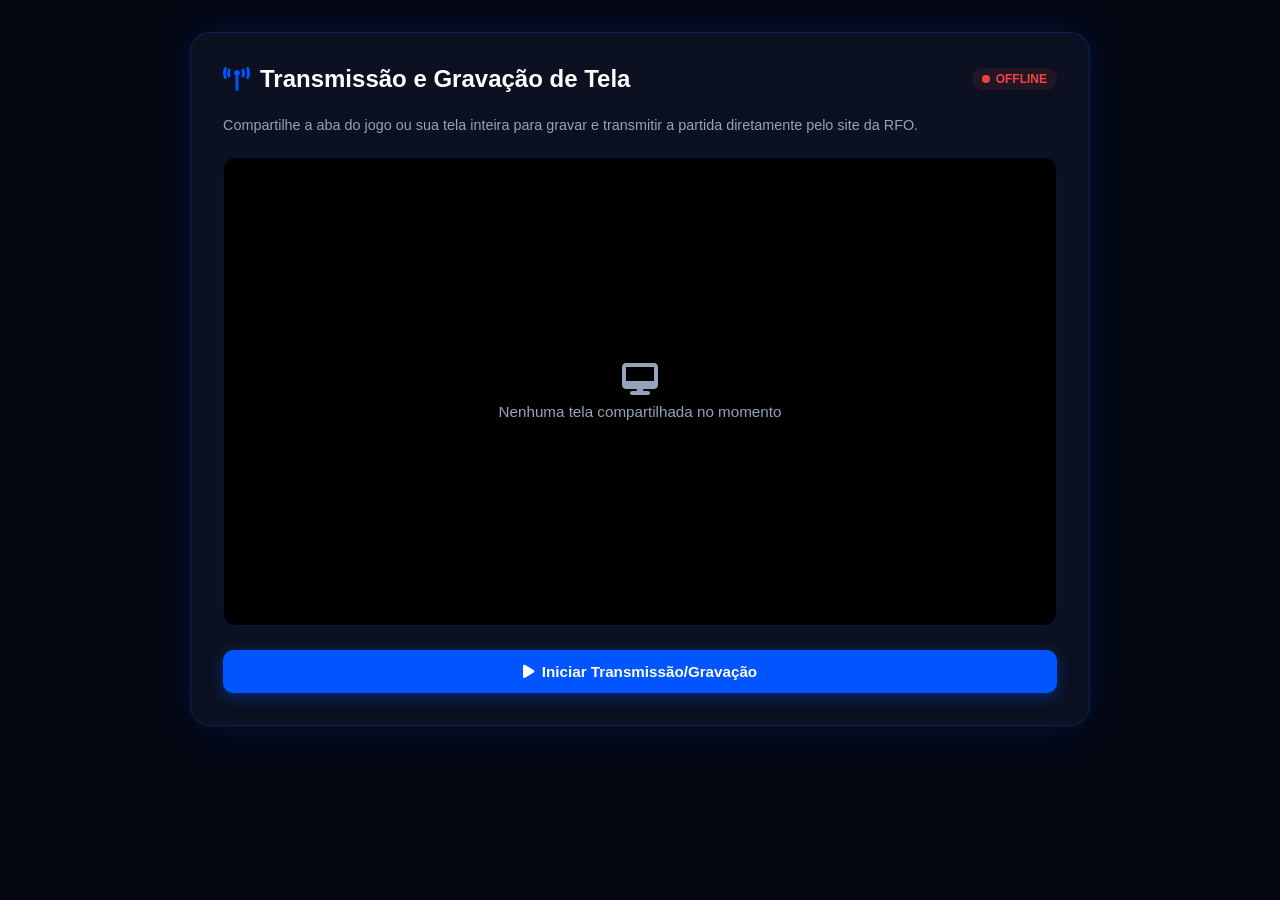
<file: stream.html>
<!DOCTYPE html>
<html lang="pt-BR">
<head>
    <meta charset="UTF-8">
    <meta name="viewport" content="width=device-width, initial-scale=1.0">
    <title>Transmissão RFO - Gravação de Tela</title>
    <link rel="stylesheet" href="https://cdnjs.cloudflare.com/ajax/libs/font-awesome/6.4.0/css/all.min.css">
    <style>
        :root {
            --bg-deep: #030712;
            --bg-card: #0b1120;
            --primary-blue: #0055ff;
            --accent-blue: #3b82f6;
            --text-main: #f8fafc;
            --text-muted: #94a3b8;
            --border-color: rgba(0, 85, 255, 0.25);
        }

        * {
            margin: 0;
            padding: 0;
            box-sizing: border-box;
            font-family: 'Inter', -apple-system, BlinkMacSystemFont, "Segoe UI", Roboto, sans-serif;
        }

        body {
            background-color: var(--bg-deep);
            color: var(--text-main);
            min-height: 100vh;
            display: flex;
            flex-direction: column;
            align-items: center;
            padding: 2rem 1rem;
        }

        .container {
            max-width: 900px;
            width: 100%;
            background: var(--bg-card);
            border: 1px solid var(--border-color);
            border-radius: 20px;
            padding: 2rem;
            box-shadow: 0 0 40px rgba(0, 85, 255, 0.15);
            display: flex;
            flex-direction: column;
            gap: 1.5rem;
        }

        h1 { font-size: 1.5rem; font-weight: 900; color: #fff; display: flex; align-items: center; gap: 10px; }
        h1 i { color: var(--primary-blue); }

        p { color: var(--text-muted); font-size: 0.9rem; }

        .video-box {
            width: 100%;
            aspect-ratio: 16/9;
            background: #000;
            border-radius: 12px;
            border: 1px solid var(--border-color);
            overflow: hidden;
            display: flex;
            align-items: center;
            justify-content: center;
            position: relative;
        }

        video {
            width: 100%;
            height: 100%;
            object-fit: contain;
        }

        .placeholder-text {
            position: absolute;
            color: var(--text-muted);
            font-size: 0.95rem;
            display: flex;
            flex-direction: column;
            align-items: center;
            gap: 8px;
        }

        .controls {
            display: flex;
            gap: 1rem;
            flex-wrap: wrap;
        }

        .btn {
            flex: 1;
            padding: 0.8rem 1.2rem;
            border-radius: 10px;
            font-weight: 700;
            font-size: 0.95rem;
            border: none;
            cursor: pointer;
            display: flex;
            align-items: center;
            justify-content: center;
            gap: 8px;
            transition: 0.3s;
        }

        .btn-start { background: var(--primary-blue); color: #fff; box-shadow: 0 4px 15px rgba(0, 85, 255, 0.4); }
        .btn-start:hover { background: var(--accent-blue); }

        .btn-stop { background: rgba(239, 68, 68, 0.2); color: #ef4444; border: 1px solid rgba(239, 68, 68, 0.4); display: none; }
        .btn-stop:hover { background: #ef4444; color: #fff; }

        .btn-download { background: rgba(16, 185, 129, 0.2); color: #10b981; border: 1px solid rgba(10, 185, 129, 0.4); display: none; text-decoration: none; }
        .btn-download:hover { background: #10b981; color: #fff; }

        .status-badge {
            display: inline-flex;
            align-items: center;
            gap: 6px;
            background: rgba(239, 68, 68, 0.1);
            color: #ef4444;
            padding: 4px 10px;
            border-radius: 20px;
            font-size: 0.75rem;
            font-weight: 700;
            text-transform: uppercase;
        }
        .status-badge.active { background: rgba(16, 185, 129, 0.1); color: #10b981; }
        .status-dot { width: 8px; height: 8px; border-radius: 50%; background: currentColor; }
    </style>
</head>
<body>

    <div class="container">
        <div style="display: flex; justify-content: space-between; align-items: center;">
            <h1><i class="fa-solid fa-tower-broadcast"></i> Transmissão e Gravação de Tela</h1>
            <div id="statusBadge" class="status-badge"><div class="status-dot"></div> Offline</div>
        </div>
        <p>Compartilhe a aba do jogo ou sua tela inteira para gravar e transmitir a partida diretamente pelo site da RFO.</p>

        <div class="video-box">
            <div id="placeholder" class="placeholder-text">
                <i class="fa-solid fa-desktop" style="font-size: 2rem;"></i>
                Nenhuma tela compartilhada no momento
            </div>
            <video id="previewVideo" autoplay muted playsinline></video>
        </div>

        <div class="controls">
            <button id="btnStart" class="btn btn-start" onclick="startRecording()"><i class="fa-solid fa-play"></i> Iniciar Transmissão/Gravação</button>
            <button id="btnStop" class="btn btn-stop" onclick="stopRecording()"><i class="fa-solid fa-stop"></i> Parar Gravação</button>
            <a id="btnDownload" class="btn btn-download" download="partida-rfo.webm"><i class="fa-solid fa-download"></i> Baixar Gravação (.webm)</a>
        </div>
    </div>

    <script>
        let mediaRecorder;
        let recordedChunks = [];
        let stream;

        const previewVideo = document.getElementById('previewVideo');
        const placeholder = document.getElementById('placeholder');
        const btnStart = document.getElementById('btnStart');
        const btnStop = document.getElementById('btnStop');
        const btnDownload = document.getElementById('btnDownload');
        const statusBadge = document.getElementById('statusBadge');

        async function startRecording() {
            try {
                // Solicita ao navegador a captura de tela (janela, aba ou tela inteira) com áudio opcional
                stream = await navigator.mediaDevices.getDisplayMedia({
                    video: { mediaSource: "screen", frameRate: 60 },
                    audio: true
                });

                // Mostra o preview ao vivo na tag <video>
                previewVideo.srcObject = stream;
                placeholder.style.display = 'none';

                recordedChunks = [];
                mediaRecorder = new MediaRecorder(stream, { mimeType: 'video/webm; codecs=vp9' });

                mediaRecorder.ondataavailable = (event) => {
                    if (event.data.size > 0) {
                        recordedChunks.push(event.data);
                    }
                };

                mediaRecorder.onstop = () => {
                    const blob = new Blob(recordedChunks, { type: 'video/webm' });
                    const videoUrl = URL.createObjectURL(blob);
                    btnDownload.href = videoUrl;
                    btnDownload.style.display = 'flex';
                };

                // Se o usuário clicar no botão "Parar compartilhamento" nativo do navegador
                stream.getVideoTracks()[0].onended = () => {
                    stopRecording();
                };

                mediaRecorder.start();

                // Atualiza os botões e status
                btnStart.style.display = 'none';
                btnStop.style.display = 'flex';
                btnDownload.style.display = 'none';
                statusBadge.className = 'status-badge active';
                statusBadge.innerHTML = '<div class="status-dot"></div> Ao Vivo / Gravando';

            } catch (error) {
                console.error("Erro ao capturar tela:", error);
                alert("Você cancelou o compartilhamento ou o navegador bloqueou o recurso.");
            }
        }

        function stopRecording() {
            if (mediaRecorder && mediaRecorder.state !== "inactive") {
                mediaRecorder.stop();
            }

            if (stream) {
                stream.getTracks().forEach(track => track.stop());
            }

            previewVideo.srcObject = null;
            placeholder.style.display = 'flex';

            // Reseta os botões
            btnStart.style.display = 'flex';
            btnStop.style.display = 'none';
            statusBadge.className = 'status-badge';
            statusBadge.innerHTML = '<div class="status-dot"></div> Offline';
        }
    </script>
</body>
</html>
</file>
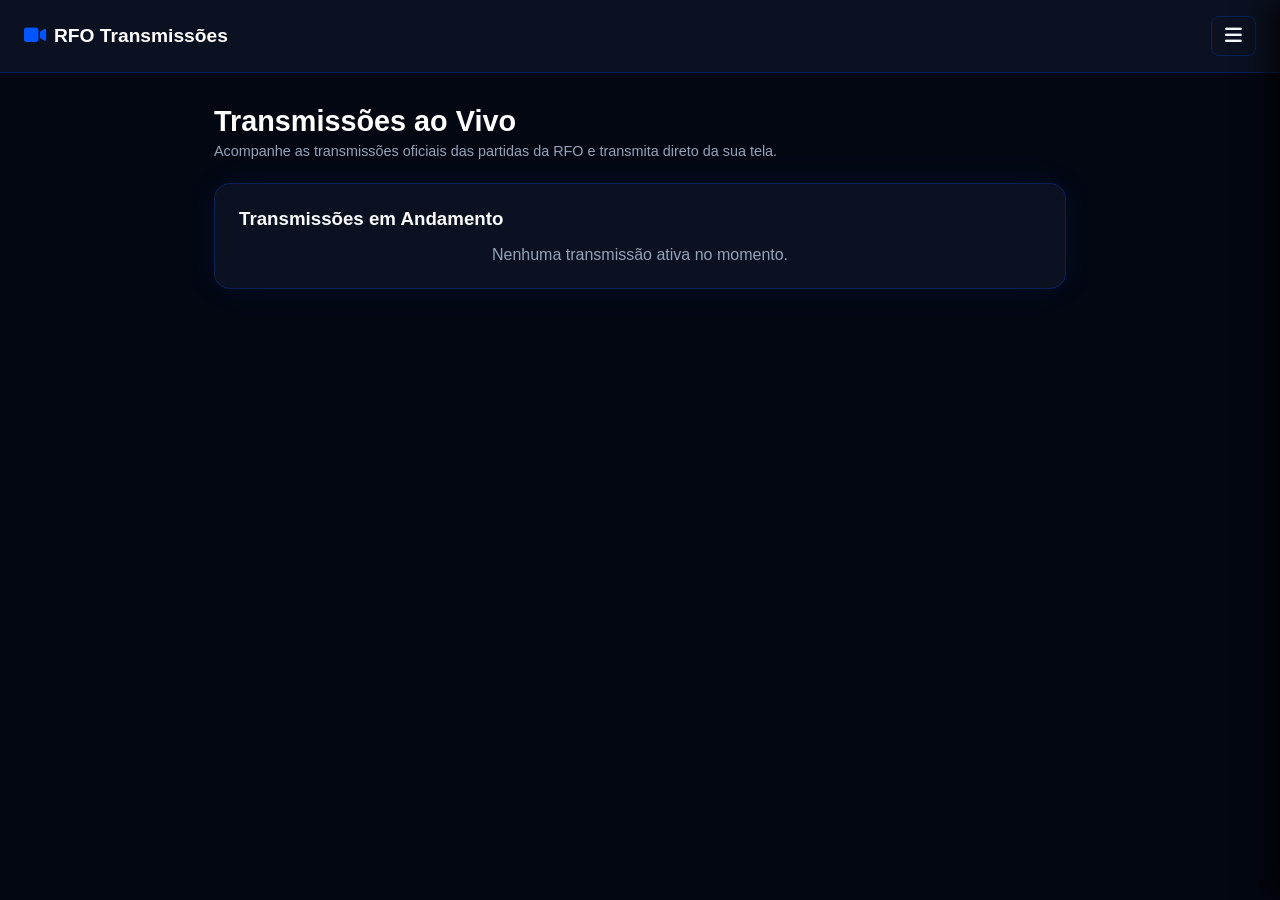
<file: transmissoes.html>
<!DOCTYPE html>
<html lang="pt-BR">
<head>
    <meta charset="UTF-8">
    <meta name="viewport" content="width=device-width, initial-scale=1.0">
    <title>Transmissões - RFO</title>
    <link rel="stylesheet" href="https://cdnjs.cloudflare.com/ajax/libs/font-awesome/6.4.0/css/all.min.css">
    <style>
        :root {
            --bg-deep: #030712;
            --bg-card: #0b1120;
            --primary-blue: #0055ff;
            --accent-blue: #3b82f6;
            --text-main: #f8fafc;
            --text-muted: #94a3b8;
            --success-green: #10b981;
            --danger-red: #ef4444;
            --border-color: rgba(0, 85, 255, 0.25);
        }

        * {
            margin: 0;
            padding: 0;
            box-sizing: border-box;
            font-family: 'Inter', -apple-system, BlinkMacSystemFont, "Segoe UI", Roboto, sans-serif;
        }

        body {
            background-color: var(--bg-deep);
            color: var(--text-main);
            min-height: 100vh;
            display: flex;
            flex-direction: column;
        }

        header {
            background: var(--bg-card);
            border-bottom: 1px solid var(--border-color);
            padding: 1rem 1.5rem;
            display: flex;
            justify-content: space-between;
            align-items: center;
            position: sticky;
            top: 0;
            z-index: 100;
        }

        .logo {
            font-size: 1.2rem;
            font-weight: 900;
            color: #fff;
            display: flex;
            align-items: center;
            gap: 8px;
        }

        .logo i { color: var(--primary-blue); }

        .menu-btn {
            background: transparent;
            border: 1px solid var(--border-color);
            color: var(--text-main);
            font-size: 1.2rem;
            padding: 0.5rem 0.8rem;
            border-radius: 8px;
            cursor: pointer;
        }

        .sidebar {
            position: fixed;
            top: 0;
            right: -280px;
            width: 280px;
            height: 100%;
            background: var(--bg-card);
            border-left: 1px solid var(--border-color);
            z-index: 1000;
            transition: right 0.3s ease;
            display: flex;
            flex-direction: column;
            padding: 1.5rem;
            box-shadow: -10px 0 30px rgba(0, 0, 0, 0.8);
        }

        .sidebar.active { right: 0; }

        .sidebar-header {
            display: flex;
            justify-content: space-between;
            align-items: center;
            margin-bottom: 2rem;
            border-bottom: 1px solid rgba(255, 255, 255, 0.05);
            padding-bottom: 1rem;
        }

        .close-sidebar {
            background: transparent;
            border: none;
            color: var(--text-muted);
            font-size: 1.2rem;
            cursor: pointer;
        }

        .sidebar-nav {
            display: flex;
            flex-direction: column;
            gap: 0.8rem;
        }

        .sidebar-nav a {
            color: var(--text-main);
            text-decoration: none;
            padding: 0.8rem 1rem;
            border-radius: 8px;
            font-weight: 600;
            font-size: 0.95rem;
            display: flex;
            align-items: center;
            gap: 12px;
            background: rgba(255, 255, 255, 0.02);
            border: 1px solid rgba(255, 255, 255, 0.03);
        }

        .sidebar-nav a:hover {
            background: rgba(0, 85, 255, 0.15);
            color: var(--accent-blue);
        }

        .overlay {
            position: fixed;
            top: 0;
            left: 0;
            width: 100%;
            height: 100%;
            background: rgba(0, 0, 0, 0.6);
            backdrop-filter: blur(3px);
            z-index: 900;
            display: none;
        }

        .overlay.active { display: block; }

        main {
            flex: 1;
            padding: 2rem 1.5rem;
            max-width: 900px;
            margin: 0 auto;
            width: 100%;
        }

        h1 {
            font-size: 1.8rem;
            font-weight: 900;
            margin-bottom: 0.3rem;
            color: #fff;
        }

        .section-desc {
            color: var(--text-muted);
            font-size: 0.9rem;
            margin-bottom: 1.5rem;
        }

        .card {
            background: var(--bg-card);
            border: 1px solid var(--border-color);
            border-radius: 16px;
            padding: 1.5rem;
            margin-bottom: 1.5rem;
            box-shadow: 0 0 30px rgba(0, 85, 255, 0.1);
        }

        .btn {
            background: var(--primary-blue);
            color: #fff;
            border: none;
            padding: 0.8rem 1.5rem;
            border-radius: 8px;
            font-weight: 700;
            cursor: pointer;
            transition: 0.2s;
            display: inline-flex;
            align-items: center;
            gap: 8px;
        }

        .btn:hover { background: var(--accent-blue); }

        .btn-stop {
            background: rgba(239, 68, 68, 0.2);
            color: var(--danger-red);
            border: 1px solid rgba(239, 68, 68, 0.4);
        }
        .btn-stop:hover { background: var(--danger-red); color: #fff; }

        .btn-download {
            background: rgba(16, 185, 129, 0.2);
            color: var(--success-green);
            border: 1px solid rgba(16, 185, 129, 0.4);
            text-decoration: none;
        }
        .btn-download:hover { background: var(--success-green); color: #fff; }

        .form-group {
            margin-bottom: 1rem;
        }

        label {
            display: block;
            font-size: 0.8rem;
            color: var(--text-muted);
            text-transform: uppercase;
            letter-spacing: 1px;
            margin-bottom: 0.5rem;
            font-weight: 700;
        }

        select, input {
            width: 100%;
            padding: 0.8rem;
            background: rgba(255, 255, 255, 0.03);
            border: 1px solid var(--border-color);
            border-radius: 8px;
            color: #fff;
            font-size: 0.9rem;
        }

        .video-preview-container {
            width: 100%;
            aspect-ratio: 16/9;
            background: #000;
            border-radius: 12px;
            border: 1px solid var(--border-color);
            overflow: hidden;
            margin-top: 1rem;
            position: relative;
            display: flex;
            align-items: center;
            justify-content: center;
        }

        video {
            width: 100%;
            height: 100%;
            object-fit: contain;
        }

        .video-placeholder {
            position: absolute;
            color: var(--text-muted);
            font-size: 0.9rem;
            display: flex;
            flex-direction: column;
            align-items: center;
            gap: 8px;
        }

        .stream-box {
            background: rgba(0, 85, 255, 0.05);
            border: 1px solid var(--border-color);
            border-radius: 12px;
            padding: 1rem;
            margin-top: 1rem;
        }
    </style>
</head>
<body>

    <header>
        <div class="logo"><i class="fa-solid fa-video"></i> RFO Transmissões</div>
        <button class="menu-btn" onclick="toggleMenu()"><i class="fa-solid fa-bars"></i></button>
    </header>

    <div class="overlay" id="overlay" onclick="toggleMenu()"></div>
    <div class="sidebar" id="sidebar">
        <div class="sidebar-header">
            <h3>Menu RFO</h3>
            <button class="close-sidebar" onclick="toggleMenu()"><i class="fa-solid fa-xmark"></i></button>
        </div>
        <div class="sidebar-nav">
            <a href="index.html"><i class="fa-solid fa-house"></i> Início</a>
            <a href="matches.html"><i class="fa-solid fa-futbol"></i> Partidas</a>
            <a href="transmissoes.html"><i class="fa-solid fa-video"></i> Transmissões</a>
            <a href="admin.html"><i class="fa-solid fa-lock"></i> Painel Admin</a>
            <a href="dono.html"><i class="fa-solid fa-crown"></i> Painel de Dono</a>
        </div>
    </div>

    <main>
        <h1>Transmissões ao Vivo</h1>
        <p class="section-desc">Acompanhe as transmissões oficiais das partidas da RFO e transmita direto da sua tela.</p>

        <!-- Painel de Transmissão / Gravação (Visível para Staff/Admin/Dono) -->
        <div id="creatorSection" class="card" style="display: none;">
            <h3 style="margin-bottom: 1rem;"><i class="fa-solid fa-tower-broadcast"></i> Central de Transmissão (Tela / Jogo)</h3>
            
            <div id="wizardSetup">
                <div class="form-group">
                    <label>Selecione a Partida</label>
                    <select id="matchSelect">
                        <!-- Preenchido via JS -->
                    </select>
                </div>
                <button class="btn" onclick="startScreenCaptureStream()"><i class="fa-solid fa-play"></i> Compartilhar Tela e Iniciar Transmissão</button>
            </div>

            <!-- Preview do Vídeo Capturado -->
            <div id="activeStreamControls" style="display: none; margin-top: 1rem;">
                <p style="color: var(--success-green); font-weight: 700; margin-bottom: 0.5rem;">🔴 Transmitindo/Gravando tela ao vivo</p>
                <div class="video-preview-container">
                    <div id="videoPlaceholder" class="video-placeholder">
                        <i class="fa-solid fa-desktop" style="font-size: 2rem;"></i>
                        Aguardando captura...
                    </div>
                    <video id="livePreviewVideo" autoplay muted playsinline></video>
                </div>
                <div style="display: flex; gap: 1rem; margin-top: 1rem; flex-wrap: wrap;">
                    <button class="btn btn-stop" onclick="stopScreenCaptureStream()"><i class="fa-solid fa-stop"></i> Parar Transmissão</button>
                    <a id="downloadRecordBtn" class="btn btn-download" style="display: none;" download="partida-rfo.webm"><i class="fa-solid fa-download"></i> Baixar Gravação (.webm)</a>
                </div>
            </div>
        </div>

        <!-- Lista de Transmissões Ativas -->
        <div class="card">
            <h3 style="margin-bottom: 1rem;">Transmissões em Andamento</h3>
            <div id="streamsList">
                <p style="color: var(--text-muted); text-align: center;">Nenhuma transmissão ativa no momento.</p>
            </div>
        </div>
    </main>

    <script>
        let mediaRecorder;
        let recordedChunks = [];
        let activeStream = null;

        function toggleMenu() {
            document.getElementById('sidebar').classList.toggle('active');
            document.getElementById('overlay').classList.toggle('active');
        }

        window.addEventListener('DOMContentLoaded', () => {
            checkStreamPermission();
            loadStreams();
        });

        function checkStreamPermission() {
            const isAdminOrMedia = localStorage.getItem('rfo_admin_logged') === 'true' || localStorage.getItem('rfo_owner_logged') === 'true';

            if (isAdminOrMedia) {
                document.getElementById('creatorSection').style.display = 'block';
                loadMatchesSelect();
            }
        }

        function loadMatchesSelect() {
            const matches = JSON.parse(localStorage.getItem('rfo_matches')) || [];
            const select = document.getElementById('matchSelect');
            select.innerHTML = "";

            if (matches.length === 0) {
                select.innerHTML = `<option>Nenhuma partida disponível</option>`;
                return;
            }

            matches.forEach((m, index) => {
                select.innerHTML += `<option value="${index}">[${m.league || m.category}] ${m.home} vs ${m.away}</option>`;
            });
        }

        async function startScreenCaptureStream() {
            const matchIndex = document.getElementById('matchSelect').value;
            let matches = JSON.parse(localStorage.getItem('rfo_matches')) || [];

            if (!matches[matchIndex]) {
                alert("Selecione uma partida válida!");
                return;
            }

            try {
                // Abre a caixa de diálogo do navegador para escolher a tela, janela ou aba do jogo
                activeStream = await navigator.mediaDevices.getDisplayMedia({
                    video: { mediaSource: "screen", frameRate: 60 },
                    audio: true
                });

                const previewVideo = document.getElementById('livePreviewVideo');
                const placeholder = document.getElementById('videoPlaceholder');
                
                previewVideo.srcObject = activeStream;
                placeholder.style.display = 'none';

                // Configura o gravador de mídia
                recordedChunks = [];
                mediaRecorder = new MediaRecorder(activeStream, { mimeType: 'video/webm; codecs=vp9' });

                mediaRecorder.ondataavailable = (event) => {
                    if (event.data.size > 0) {
                        recordedChunks.push(event.data);
                    }
                };

                mediaRecorder.onstop = () => {
                    const blob = new Blob(recordedChunks, { type: 'video/webm' });
                    const url = URL.createObjectURL(blob);
                    const downloadBtn = document.getElementById('downloadRecordBtn');
                    downloadBtn.href = url;
                    downloadBtn.style.display = 'inline-flex';
                };

                // Se o usuário fechar o compartilhamento pelo botão nativo do navegador
                activeStream.getVideoTracks()[0].onended = () => {
                    stopScreenCaptureStream();
                };

                mediaRecorder.start();

                // Salva a transmissão no LocalStorage para exibir na lista pública
                let streams = JSON.parse(localStorage.getItem('rfo_streams')) || [];
                streams.push({
                    match: matches[matchIndex],
                    status: "Transmitindo ao vivo"
                });
                localStorage.setItem('rfo_streams', JSON.stringify(streams));

                // Alterna visualização dos painéis
                document.getElementById('wizardSetup').style.display = 'none';
                document.getElementById('activeStreamControls').style.display = 'block';
                loadStreams();

            } catch (error) {
                console.error("Erro ao iniciar captura de tela:", error);
                alert("Compartilhamento de tela cancelado ou bloqueado pelo navegador.");
            }
        }

        function stopScreenCaptureStream() {
            if (mediaRecorder && mediaRecorder.state !== "inactive") {
                mediaRecorder.stop();
            }

            if (activeStream) {
                activeStream.getTracks().forEach(track => track.stop());
            }

            // Remove da lista de ativas no storage
            localStorage.removeItem('rfo_streams');

            document.getElementById('wizardSetup').style.display = 'block';
            document.getElementById('activeStreamControls').style.display = 'none';
            document.getElementById('livePreviewVideo').srcObject = null;
            document.getElementById('videoPlaceholder').style.display = 'flex';

            loadStreams();
        }

        function loadStreams() {
            const container = document.getElementById('streamsList');
            let streams = JSON.parse(localStorage.getItem('rfo_streams')) || [];

            if (streams.length === 0) {
                container.innerHTML = `<p style="color: var(--text-muted); text-align: center;">Nenhuma transmissão ativa no momento.</p>`;
                return;
            }

            container.innerHTML = "";
            streams.forEach(s => {
                container.innerHTML += `
                    <div class="stream-box">
                        <h4>🔴 ${s.match.home} vs ${s.match.away}</h4>
                        <p style="color:var(--text-muted); font-size:0.85rem; margin-top:4px;">Competição: ${s.match.league || s.match.category}</p>
                        <p style="color:var(--success-green); font-size:0.8rem; margin-top:4px; font-weight:700;">Status: Ao vivo</p>
                    </div>
                `;
            });
        }
    </script>
</body>
</html>
</file>
